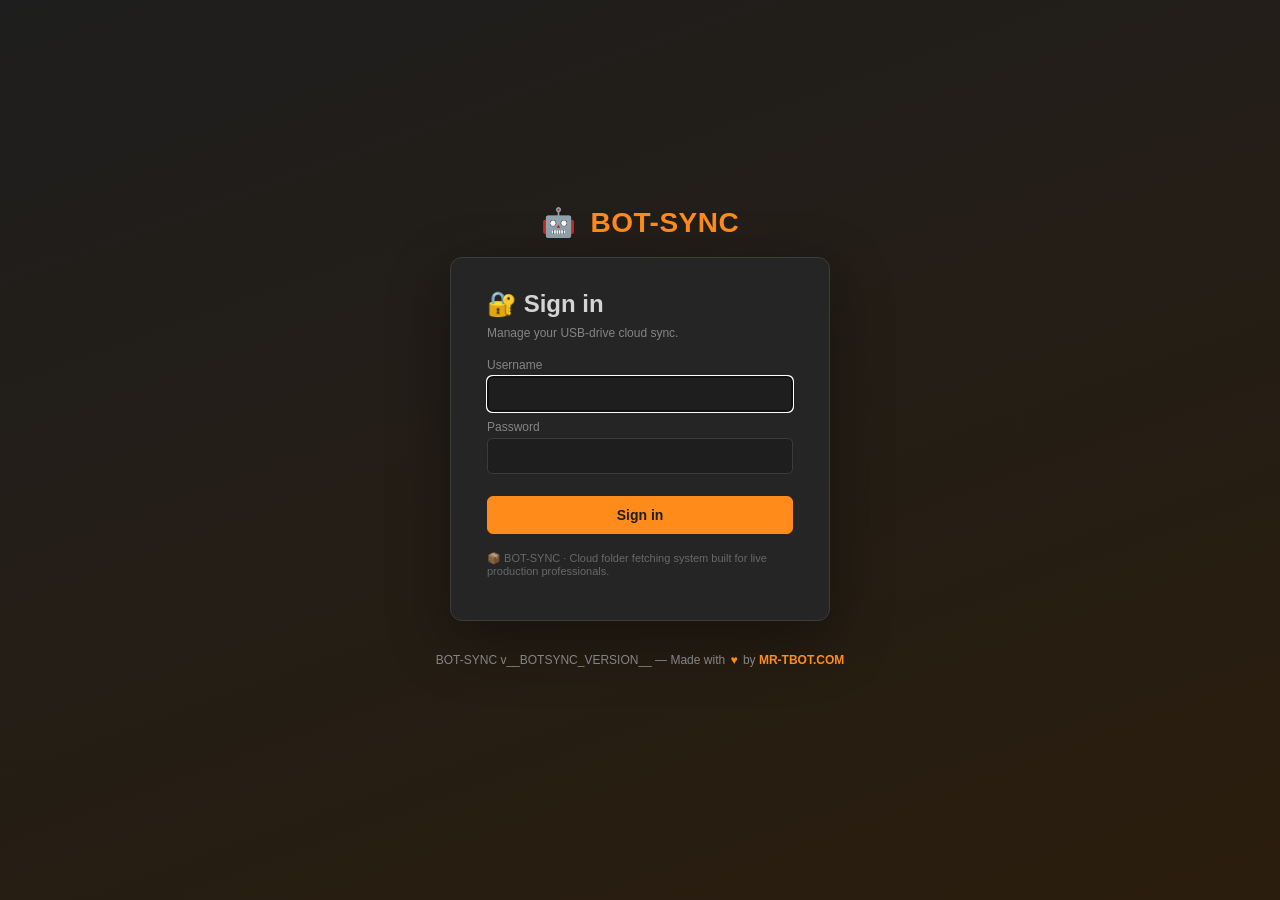
<file: ui/login.html>
<!doctype html>
<html lang="en">
<head>
  <meta charset="utf-8" />
  <meta name="viewport" content="width=device-width, initial-scale=1" />
  <title>🤖 BOT-SYNC · sign in</title>
  <link rel="stylesheet" href="/ui/style.css?v=__BOTSYNC_VERSION__" />
</head>
<body class="login-body">
  <div class="login-brand"><span class="logo">🤖</span> BOT-SYNC</div>
  <main class="login-card">
    <h1>🔐 Sign in</h1>
    <p class="hint">Manage your USB-drive cloud sync.</p>
    <form id="loginForm" autocomplete="on">
      <label>Username
        <input type="text" name="user" id="loginUser" autocomplete="username" required autofocus />
      </label>
      <label>Password
        <input type="password" name="password" id="loginPass" autocomplete="current-password" required />
      </label>
      <button type="submit" class="btn-primary" id="loginBtn">Sign in</button>
      <div id="loginError" class="error hidden"></div>
    </form>
    <p class="hint" style="margin-top:18px;font-size:11px;opacity:.7">
      📦 BOT-SYNC · Cloud folder fetching system built for live production professionals.
    </p>
  </main>
  <footer class="app-footer" style="border-top:none;margin-top:14px">
    BOT-SYNC v__BOTSYNC_VERSION__ &mdash; Made with <span class="heart">♥</span> by <a href="https://MR-TBOT.COM" target="_blank" rel="noreferrer noopener">MR-TBOT.COM</a>
  </footer>
  <script>
    const form = document.getElementById('loginForm');
    const errBox = document.getElementById('loginError');
    const btn = document.getElementById('loginBtn');
    form.addEventListener('submit', async (e) => {
      e.preventDefault();
      errBox.classList.add('hidden');
      btn.disabled = true; btn.textContent = 'Signing in…';
      try {
        const r = await fetch('/api/auth/login', {
          method: 'POST',
          headers: { 'Content-Type': 'application/json' },
          credentials: 'same-origin',
          body: JSON.stringify({
            user: document.getElementById('loginUser').value,
            password: document.getElementById('loginPass').value,
          }),
        });
        const j = await r.json().catch(() => ({}));
        if (r.ok && j.ok) {
          location.href = '/';
          return;
        }
        errBox.textContent = j.error || ('login failed (' + r.status + ')');
        errBox.classList.remove('hidden');
      } catch (e) {
        errBox.textContent = 'Network error: ' + e.message;
        errBox.classList.remove('hidden');
      } finally {
        btn.disabled = false; btn.textContent = 'Sign in';
      }
    });
  </script>
</body>
</html>
</file>
<file: ui/style.css>
:root {
  /* MR-TBOT orange + VSCode black palette */
  --bg: #1e1e1e;
  --panel: #252526;
  --panel2: #2d2d30;
  --border: #3c3c3c;
  --text: #d4d4d4;
  --muted: #858585;
  --accent: #ff8c1a;        /* primary orange */
  --accent-hover: #ffa64d;
  --accent-soft: rgba(255, 140, 26, 0.15);
  --ok: #4ec9b0;            /* VSCode teal */
  --warn: #dcdcaa;          /* VSCode yellow */
  --err: #f48771;           /* VSCode error red */
  --pill: #3c3c3c;
  font-family: -apple-system, BlinkMacSystemFont, "Segoe UI", Roboto, sans-serif;
}
* { box-sizing: border-box; }
html, body { margin: 0; background: var(--bg); color: var(--text); font-size: 14px; }
a { color: var(--accent); text-decoration: none; }
a:hover { color: var(--accent-hover); text-decoration: underline; }
code { background: var(--panel2); padding: 1px 5px; border-radius: 3px; font-size: 13px; }

.topbar {
  display: flex; align-items: center; gap: 18px;
  padding: 10px 18px; background: var(--panel); border-bottom: 1px solid var(--border);
  position: sticky; top: 0; z-index: 5;
}
.brand { font-weight: 600; font-size: 16px; letter-spacing: 0.3px; }
.tabs { display: flex; gap: 4px; flex: 1; }
.tab {
  background: transparent; color: var(--muted); border: none; cursor: pointer;
  padding: 7px 14px; border-radius: 6px; font-size: 14px;
}
.tab:hover { color: var(--text); background: var(--panel2); }
.tab.active { color: var(--accent); background: var(--panel2); box-shadow: inset 0 -2px 0 var(--accent); }
.status { color: var(--muted); font-size: 12px; }
.badge { background: var(--warn); color: #000; border-radius: 4px; font-size: 11px; padding: 1px 6px; margin-left: 6px; font-weight: 600; }
.badge.ok { background: var(--ok, #2ecc71); color: #00331a; }
.badge.warn { background: var(--warn); color: #000; }
.reliability-grid { display: grid; grid-template-columns: repeat(auto-fit, minmax(220px, 1fr)); gap: 8px 18px; margin-top: 8px; }
.reliability-grid > div { display: flex; flex-direction: column; padding: 8px 10px; background: var(--panel2, rgba(255,255,255,.03)); border-radius: 6px; }
.reliability-grid .k { color: var(--muted); font-size: 11px; text-transform: uppercase; letter-spacing: .04em; }
.reliability-grid .v { font-size: 14px; margin-top: 2px; }
.brand .logo { font-size: 18px; margin-right: 4px; }
.hidden { display: none !important; }

main { padding: 18px 24px 60px; max-width: 1300px; margin: 0 auto; }

footer.app-footer {
  text-align: center; padding: 18px 24px 28px;
  color: var(--muted); font-size: 12px;
  border-top: 1px solid var(--border);
  margin-top: 30px;
}
footer.app-footer .heart { color: var(--accent); margin: 0 2px; }
footer.app-footer a { color: var(--accent); font-weight: 600; }
footer.app-footer a:hover { color: var(--accent-hover); }
.tabpane { display: none; }
.tabpane.active { display: block; }
h2 { margin: 4px 0 14px; font-weight: 600; }
h3 { margin: 18px 0 10px; font-weight: 600; color: var(--muted); }
.row-between { display: flex; justify-content: space-between; align-items: center; }
.row-end { display: flex; justify-content: flex-end; gap: 8px; margin-top: 10px; }
.row-between > div { display: flex; align-items: center; gap: 8px; flex-wrap: wrap; }
.inline-limit { display: inline-flex; align-items: center; gap: 6px; font-size: 12px; color: var(--muted); margin-right: 4px; }
.fx-crumbs { font-size: 13px; color: var(--muted); padding: 4px 0; word-break: break-all; }
.fx-crumbs a { color: var(--text); text-decoration: none; }
.fx-crumbs a:hover { text-decoration: underline; }
.inline-limit select { padding: 4px 6px; border-radius: 6px; border: 1px solid var(--border); background: var(--panel); color: var(--text); }

button { font-family: inherit; }
.btn-primary, .btn-secondary, .btn-danger {
  border: 1px solid var(--border); border-radius: 6px; padding: 6px 14px;
  cursor: pointer; font-size: 13px; transition: all 0.15s;
}
.btn-primary { background: var(--accent); color: #1e1e1e; border-color: var(--accent); font-weight: 600; }
.btn-primary:hover { background: var(--accent-hover); border-color: var(--accent-hover); }
.btn-secondary { background: var(--panel); color: var(--text); }
.btn-secondary:hover { background: var(--panel2); }
.btn-danger { background: transparent; color: var(--err); border-color: var(--err); }
.btn-danger:hover { background: var(--err); color: #fff; }
.btn-link { background: none; border: none; color: var(--accent); cursor: pointer; padding: 2px 6px; font-size: 13px; }
.btn-link:hover { color: var(--accent-hover); text-decoration: underline; }

input[type=text], input[type=url], input[type=password], select, textarea {
  background: var(--bg); border: 1px solid var(--border); color: var(--text);
  padding: 6px 9px; border-radius: 5px; font-family: inherit; font-size: 13px;
  width: 100%;
}
textarea { font-family: ui-monospace, "SF Mono", Menlo, monospace; }
label { display: block; margin: 8px 0; color: var(--muted); font-size: 12px; }
label.checkbox { display: flex; gap: 8px; align-items: center; color: var(--text); font-size: 13px; }
label.checkbox input { width: auto; }
label > input, label > select, label > textarea { margin-top: 4px; }

.panel { background: var(--panel); border: 1px solid var(--border); border-radius: 8px; padding: 14px 18px; margin: 14px 0; }
.panel h3:first-child { margin-top: 0; }
.hint { color: var(--muted); font-size: 12px; margin-top: 8px; }

/* Inline field validation. .field-error is rendered as an empty <div>
   stub in the HTML next to its input and gets unhidden + populated by
   _applyFieldError() in app.js. .field-bad highlights the offending
   input so the user's eye lands on it. */
.field-error {
  color: #c0392b;
  background: rgba(192, 57, 43, 0.08);
  border-left: 3px solid #c0392b;
  padding: 6px 10px;
  border-radius: 4px;
  font-size: 12px;
  margin: -4px 0 8px 0;
}
.field-error.hidden { display: none; }
.field-bad { outline: 2px solid #c0392b; outline-offset: -1px; }
.provider-help { color: var(--fg); }

/* Hardware performance preset picker (Settings tab). Each preset card is
   a clickable label that highlights when its radio is checked. */
.perf-presets { display: grid; gap: 10px; }
.perf-presets .perf-card {
  display: block;
  border: 1px solid var(--border);
  border-radius: 6px;
  padding: 10px 12px;
  cursor: pointer;
  background: rgba(0,0,0,0.02);
}
.perf-presets .perf-card.active {
  border-color: var(--primary, #2c7be5);
  background: rgba(44, 123, 229, 0.08);
}
.perf-presets .perf-card input[type="radio"] { margin-right: 8px; vertical-align: middle; }
.perf-presets .perf-card .perf-label { font-weight: 600; }
.perf-presets .perf-card .perf-desc { color: var(--muted); font-size: 12px; margin-top: 4px; }
.perf-presets .perf-card .perf-flags {
  font-family: var(--mono, monospace); font-size: 11px;
  color: var(--muted); margin-top: 6px;
}
.perf-grid {
  display: grid; gap: 10px;
  grid-template-columns: repeat(auto-fill, minmax(220px, 1fr));
}

/* Inline "+ New project" row that appears next to the Project select
   inside the Downloads/Uploads add panels and the entry edit dialog. The
   label stretches; the button hugs the right-hand side at the same
   baseline. */
.project-row { display: flex; gap: 8px; align-items: flex-end; margin: 4px 0 8px 0; }
.project-row > label { margin: 0; flex: 1; }
.sched-row { display: flex; gap: 8px; align-items: flex-end; margin: 4px 0 4px 0; }
.sched-row > label { margin: 0; }
.sched-custom { flex: 0 0 160px; }
.sched-custom.hidden { display: none; }

.cards { display: grid; grid-template-columns: repeat(auto-fill, minmax(280px, 1fr)); gap: 14px; }

/* Dashboard */
.dash-grid {
  display: grid; gap: 14px;
  grid-template-columns: repeat(auto-fill, minmax(320px, 1fr));
}
.dash-grid .panel { margin: 0; }
.dash-grid .panel h3 { margin: 0 0 10px; font-size: 13px; text-transform: uppercase; letter-spacing: 0.04em; color: var(--muted); display: flex; align-items: center; gap: 8px; }
.dash-grid .panel.wide { grid-column: 1 / -1; }
.dash-stat { display: flex; align-items: baseline; gap: 8px; margin: 6px 0; }
.dash-stat .num { font-size: 28px; font-weight: 600; color: var(--text); }
.dash-stat .lbl { color: var(--muted); font-size: 12px; }
.dash-row { display: flex; justify-content: space-between; gap: 8px; padding: 4px 0; font-size: 13px; }
.dash-row .lbl { color: var(--muted); }
.dash-row .val { color: var(--text); }
.dash-row + .dash-row { border-top: 1px dashed var(--border); }
.dash-bar-wrap { margin: 8px 0 4px; }
.dash-bar-wrap .lbls { display: flex; justify-content: space-between; font-size: 11px; color: var(--muted); margin-bottom: 3px; }
.dash-bar-wrap .bar > span.warn { background: var(--warn); }
.dash-bar-wrap .bar > span.err { background: var(--err); }
.dash-feed { max-height: 240px; overflow-y: auto; }
.dash-feed .row { display: flex; gap: 8px; padding: 6px 0; border-bottom: 1px solid var(--border); font-size: 12px; }
.dash-feed .row:last-child { border-bottom: none; }
.dash-feed .row .when { color: var(--muted); flex: 0 0 70px; }
.dash-feed .row .what { flex: 1; color: var(--text); }
.dash-feed .row .pill { flex: 0 0 auto; }
.dash-empty { color: var(--muted); font-size: 12px; padding: 6px 0; }
.dash-jobs .job-row { display: flex; justify-content: space-between; gap: 8px; padding: 6px 0; border-bottom: 1px dashed var(--border); font-size: 13px; }
.dash-jobs .job-row:last-child { border-bottom: none; }
.dash-jobs .job-row .name { flex: 1; overflow: hidden; text-overflow: ellipsis; white-space: nowrap; }
.dash-jobs .job-row .progress { color: var(--muted); font-size: 11px; }

.card {
  background: var(--panel); border: 1px solid var(--border); border-radius: 8px;
  padding: 14px; display: flex; flex-direction: column; gap: 8px;
}
.card.unadopted { border-color: var(--warn); }
.card .title { font-weight: 600; display: flex; gap: 6px; align-items: center; }
.card .meta { color: var(--muted); font-size: 12px; }
.card .actions { display: flex; flex-wrap: wrap; gap: 6px; margin-top: auto; padding-top: 8px; }
.bar { height: 6px; background: var(--panel2); border-radius: 3px; overflow: hidden; }
.bar > span { display: block; height: 100%; background: var(--accent); transition: width 0.5s; }

table.data { width: 100%; border-collapse: collapse; margin-top: 8px; }
table.data th, table.data td { text-align: left; padding: 9px 8px; border-bottom: 1px solid var(--border); font-size: 13px; vertical-align: middle; }
table.data th { color: var(--muted); font-weight: 500; font-size: 11px; text-transform: uppercase; letter-spacing: 0.5px; }
table.data tr:hover td { background: var(--panel); }
.actions-cell { display: flex; gap: 4px; flex-wrap: wrap; }

.pill { display: inline-block; padding: 2px 9px; border-radius: 99px; font-size: 11px; background: var(--pill); color: var(--text); }
.pill.ok { background: rgba(78,201,176,0.15); color: var(--ok); }
.pill.warn { background: rgba(220,220,170,0.18); color: var(--warn); }
.pill.err { background: rgba(244,135,113,0.18); color: var(--err); }
.pill.muted { color: var(--muted); }

.dot { display: inline-block; width: 8px; height: 8px; border-radius: 50%; background: var(--muted); }
.dot.ok { background: var(--ok); }
.dot.warn { background: var(--warn); }
.dot.err { background: var(--err); }

#jobsList .job { background: var(--panel); border: 1px solid var(--border); border-radius: 6px; padding: 10px 12px; margin: 6px 0; }
#jobsList .job .head { display: flex; justify-content: space-between; align-items: center; margin-bottom: 6px; }
#jobsList .job .meta { color: var(--muted); font-size: 12px; }
#jobsList .job .log { font-family: ui-monospace, monospace; font-size: 11px; color: var(--muted); max-height: 80px; overflow-y: auto; margin-top: 6px; }

pre#logsPane { background: var(--panel); border: 1px solid var(--border); border-radius: 6px; padding: 10px; font-size: 11px; max-height: 360px; overflow: auto; white-space: pre-wrap; }

.toast {
  position: fixed; bottom: 20px; right: 20px; background: var(--panel2); color: var(--text);
  border: 1px solid var(--border); padding: 10px 16px; border-radius: 6px;
  box-shadow: 0 4px 12px rgba(0,0,0,0.4); z-index: 100;
}
.toast.err { border-color: var(--err); }

#systemPanel .grid { display: grid; grid-template-columns: max-content 1fr; gap: 8px 18px; font-size: 13px; }
#systemPanel .grid > .k { color: var(--muted); }

fieldset.event-grid { border: 1px solid var(--border); border-radius: 6px; padding: 8px 12px; margin: 10px 0; }
fieldset.event-grid legend { color: var(--muted); font-size: 11px; text-transform: uppercase; letter-spacing: 0.5px; padding: 0 6px; }
#ntEventList { display: grid; grid-template-columns: repeat(auto-fill, minmax(190px, 1fr)); gap: 4px 12px; margin-top: 6px; }
#ntEventList label.checkbox { font-size: 12px; }
#ntFields label { display: block; }
#eventLog { max-height: 320px; overflow-y: auto; font-size: 12px; padding: 6px 10px; }
#eventLog .ev { display: grid; grid-template-columns: 130px 80px 100px 1fr; gap: 8px; padding: 4px 0; border-bottom: 1px solid var(--border); }
#eventLog .ev:last-child { border-bottom: none; }
#eventLog .ev .t { color: var(--muted); font-family: ui-monospace, monospace; }
#eventLog .ev.info .s { color: var(--accent); }
#eventLog .ev.warn .s { color: var(--warn); }
#eventLog .ev.error .s { color: var(--err); }


/* ----- login page ----- */
.login-body {
  display: flex; align-items: center; justify-content: center; flex-direction: column;
  min-height: 100vh; padding: 20px;
  background: linear-gradient(160deg, #1e1e1e 0%, #2a1d0d 100%);
}
.login-body .login-brand { font-size: 28px; margin-bottom: 18px; color: var(--accent); font-weight: 700; letter-spacing: 0.5px; }
.login-body .login-brand .logo { margin-right: 6px; }
.login-card {
  background: var(--panel); border: 1px solid var(--border);
  border-radius: 12px; padding: 32px 36px;
  width: 100%; max-width: 380px;
  box-shadow: 0 20px 60px rgba(0,0,0,0.4);
}
.login-card h1 { margin: 0 0 6px; font-size: 24px; font-weight: 600; }
.login-card form { margin-top: 18px; }
.login-card label { font-size: 12px; }
.login-card input { font-size: 14px; padding: 9px 12px; }
.login-card button { width: 100%; padding: 10px; margin-top: 14px; font-size: 14px; }
.login-card .error {
  margin-top: 12px; padding: 8px 12px; border-radius: 5px;
  background: rgba(239,93,93,0.15); color: var(--err); font-size: 12px;
  border: 1px solid rgba(239,93,93,0.3);
}

/* ----- setup wizard ----- */
.wizard { max-width: 720px; margin: 20px auto; }
.wizard .step { background: var(--panel); border: 1px solid var(--border); border-radius: 8px; padding: 18px 24px; margin: 12px 0; }
.wizard .step.done { border-left: 3px solid var(--ok); }
.wizard .step.current { border-left: 3px solid var(--accent); box-shadow: 0 0 0 1px var(--accent-soft); }
.wizard .step h3 { margin-top: 0; color: var(--text); font-size: 15px; display: flex; align-items: center; gap: 10px; }
.wizard .step .num { width: 22px; height: 22px; border-radius: 50%; background: var(--panel2); color: var(--muted); display: inline-flex; align-items: center; justify-content: center; font-size: 12px; font-weight: 600; }
.wizard .step.done .num { background: var(--ok); color: #1e1e1e; }
.wizard .step.current .num { background: var(--accent); color: #1e1e1e; }
.wizard .step .icon { font-size: 18px; margin-right: 4px; }

/* First-run modal */
dialog.welcome {
  background: var(--panel); color: var(--text);
  border: 1px solid var(--accent); border-radius: 12px;
  padding: 28px 32px; max-width: 460px; width: 90%;
  box-shadow: 0 24px 80px rgba(0,0,0,0.6), 0 0 0 4px var(--accent-soft);
}
dialog.welcome::backdrop { background: rgba(0,0,0,0.7); }
dialog.welcome h2 { margin: 0 0 8px; font-size: 22px; color: var(--accent); }
dialog.welcome p { color: var(--muted); margin: 6px 0; }
dialog.welcome .modal-actions { display: flex; gap: 8px; justify-content: flex-end; margin-top: 18px; }

.master-toggle {
  display: flex; align-items: center; gap: 12px;
  background: var(--panel); border: 1px solid var(--border);
  border-radius: 8px; padding: 14px 18px; margin: 14px 0;
}
.master-toggle.off { border-color: var(--err); }
.master-toggle .label { font-weight: 600; }
.master-toggle .desc { color: var(--muted); font-size: 12px; }

.alert-banner {
  display: flex; align-items: center; gap: 12px;
  background: var(--panel); border: 1px solid var(--border);
  border-left: 4px solid var(--accent);
  border-radius: 8px; padding: 12px 16px; margin: 10px 0;
}
.alert-banner.warn { border-left-color: var(--warn); }
.alert-banner.err  { border-left-color: var(--err); }
.alert-banner .ab-body { flex: 1; min-width: 0; }
.alert-banner .ab-title { font-weight: 600; }
.alert-banner .ab-desc { color: var(--muted); font-size: 12px; margin-top: 2px; }
.alert-banner .ab-actions { display: flex; gap: 8px; flex-shrink: 0; }
.pill.reauth { background: var(--err); color: #fff; }

.switch { position: relative; display: inline-block; width: 44px; height: 24px; }
.switch input { opacity: 0; width: 0; height: 0; }
.switch .slider { position: absolute; cursor: pointer; inset: 0; background: var(--panel2); border-radius: 24px; transition: 0.2s; border: 1px solid var(--border); }
.switch .slider::before { content: ""; position: absolute; height: 16px; width: 16px; left: 3px; top: 3px; background: var(--muted); border-radius: 50%; transition: 0.2s; }
.switch input:checked + .slider { background: var(--accent); border-color: var(--accent); }
.switch input:checked + .slider::before { transform: translateX(20px); background: #fff; }

.provider-row { display: flex; align-items: center; gap: 12px; padding: 8px 0; border-bottom: 1px solid var(--border); }
.provider-row:last-child { border-bottom: none; }
.provider-row .pname { flex: 1; }
.provider-row.disabled .pname { color: var(--muted); }

dialog.modal {
  background: var(--panel); color: var(--text);
  border: 1px solid var(--border); border-radius: 10px;
  padding: 20px 24px; max-width: 560px; width: 90%;
  box-shadow: 0 20px 60px rgba(0,0,0,0.5);
}
dialog.modal::backdrop { background: rgba(0,0,0,0.6); }
dialog.modal h3 { margin-top: 0; }
dialog.modal .modal-actions { display: flex; gap: 8px; justify-content: flex-end; margin-top: 16px; }

.panel.docs h3 { margin-top: 22px; color: var(--accent); }
.panel.docs h3:first-child { margin-top: 0; }
.panel.docs ol, .panel.docs ul { padding-left: 20px; line-height: 1.6; }
.panel.docs li { margin-bottom: 4px; }
.panel.docs code { background: var(--bg); padding: 1px 5px; border-radius: 4px; font-size: 12px; }
.panel.docs pre { background: var(--bg); padding: 10px 12px; border-radius: 6px; overflow-x: auto; font-size: 12px; }
.panel.docs dl { display: grid; grid-template-columns: max-content 1fr; gap: 6px 16px; }
.panel.docs dt { color: var(--accent); }
.panel.docs dd { margin: 0; color: var(--muted); }
.panel.docs table.data { margin: 8px 0 14px; }

/* Sync log panel (under Downloads/Uploads) */
.sync-log-panel { background: var(--panel2); margin-top: 18px; }
.sync-log-panel h3 { margin: 0; font-size: 14px; font-weight: 600; }
.sync-log-table { font-size: 12px; }
.sync-log-table td { padding: 4px 8px; }
.sync-log-detail { max-width: 320px; overflow: hidden; text-overflow: ellipsis; white-space: nowrap; color: var(--muted); }


/* RAM hint next to concurrency selectors */
.ram-hint { font-size: 11px; color: var(--muted); margin-left: 6px; margin-right: 8px; white-space: nowrap; cursor: help; }

/* Live system stats in footer */
.footer-stats { font-size: 12px; color: var(--muted); font-variant-numeric: tabular-nums; }
.footer-stats.low-ram { color: var(--warn, #e5a200); font-weight: 600; }


/* ============================================================
   Responsive layout
   -------------------------------------------------------------
   The top tab bar has 13 buttons that easily overflow on
   narrow screens. Rather than wrapping (which would push the
   page content down by 3+ rows on a phone) we let it scroll
   horizontally with snap points so each tab feels like a
   "page" the user can flick through. The brand and the sign
   out button stay anchored above the scrolling strip so users
   never lose their place.

   Breakpoints:
     <= 1100px  – tab bar becomes a horizontal scroll strip,
                  paddings tighten a touch.
     <= 720px   – topbar stacks (brand row, then nav row),
                  main padding shrinks, dialog widths flex,
                  tables get a horizontal scroll wrapper, and
                  the dashboard / cards grids drop to a single
                  column when there really is not enough room.
   ============================================================ */

/* The tab strip should always be touch-scrollable (mouse users on
   wide screens still see the full strip with no scrollbar visible). */
.tabs {
  -webkit-overflow-scrolling: touch;
  scrollbar-width: thin;
}

@media (max-width: 1100px) {
  .topbar {
    gap: 10px;
    padding: 8px 12px;
  }
  .tabs {
    flex-wrap: nowrap;
    overflow-x: auto;
    scroll-snap-type: x proximity;
    /* Hide the bottom border-shadow gap so scrollbar does not
       look detached. */
    padding-bottom: 2px;
  }
  .tab {
    flex: 0 0 auto;
    scroll-snap-align: start;
    white-space: nowrap;
    padding: 6px 10px;
    font-size: 13px;
  }
  .status { display: none; }
}

@media (max-width: 720px) {
  .topbar {
    flex-wrap: wrap;
    gap: 8px;
    padding: 8px 10px;
    align-items: center;
  }
  .brand { font-size: 14px; flex: 1; min-width: 0; }
  .brand .logo { font-size: 16px; }
  /* Push the nav onto its own full-width row below the brand. */
  .tabs {
    order: 3;
    flex-basis: 100%;
    margin: 4px -10px 0;
    padding: 4px 10px 6px;
    gap: 2px;
    border-top: 1px solid var(--border);
  }
  .tab { padding: 6px 9px; font-size: 12.5px; }
  #logoutBtn { font-size: 12px; padding: 2px 4px; }

  main { padding: 12px 12px 50px; }
  h2 { font-size: 18px; }

  /* Most of the page is grids of cards. Loosen the minimum so
     they collapse to a single column at phone widths. */
  .cards,
  .dash-grid,
  .perf-grid,
  .reliability-grid {
    grid-template-columns: 1fr;
    gap: 10px;
  }
  #ntEventList { grid-template-columns: repeat(auto-fill, minmax(150px, 1fr)); }

  /* Keep the row-between bar from blowing out when a label and a
     stack of action buttons both want their own line. */
  .row-between { flex-wrap: wrap; gap: 8px; }
  .row-between > div { flex-wrap: wrap; }

  /* Let panels scroll horizontally on phones so tables that exceed
     the viewport don't blow out the layout. */
  .panel { overflow-x: auto; }
  table.data th,
  table.data td { padding: 7px 6px; font-size: 12px; }
  .actions-cell { gap: 2px; }
  .actions-cell .btn-secondary,
  .actions-cell .btn-primary,
  .actions-cell .btn-danger { padding: 4px 8px; font-size: 12px; }

  /* Event log uses fixed-pixel columns that don't fit on a phone.
     Switch to a stacked layout: timestamp + level on one row,
     source + message on the next. */
  #eventLog .ev {
    grid-template-columns: max-content max-content;
    grid-template-areas:
      "t l"
      "s s"
      "m m";
    row-gap: 2px;
  }
  #eventLog .ev > :nth-child(1) { grid-area: t; }
  #eventLog .ev > :nth-child(2) { grid-area: l; }
  #eventLog .ev > :nth-child(3) { grid-area: s; color: var(--muted); font-size: 11px; }
  #eventLog .ev > :nth-child(4) { grid-area: m; }

  /* Modals and the wizard should fill the screen on phones. */
  dialog.modal,
  dialog.welcome { width: 96%; max-width: none; padding: 18px 18px; }
  .wizard { margin: 8px auto; }
  .wizard .step { padding: 14px 14px; }

  .sync-log-detail { max-width: 180px; }
}

@media (max-width: 420px) {
  .brand { font-size: 13px; }
  .tab { padding: 6px 7px; font-size: 12px; }
  main { padding: 10px 8px 40px; }
}
</file>
